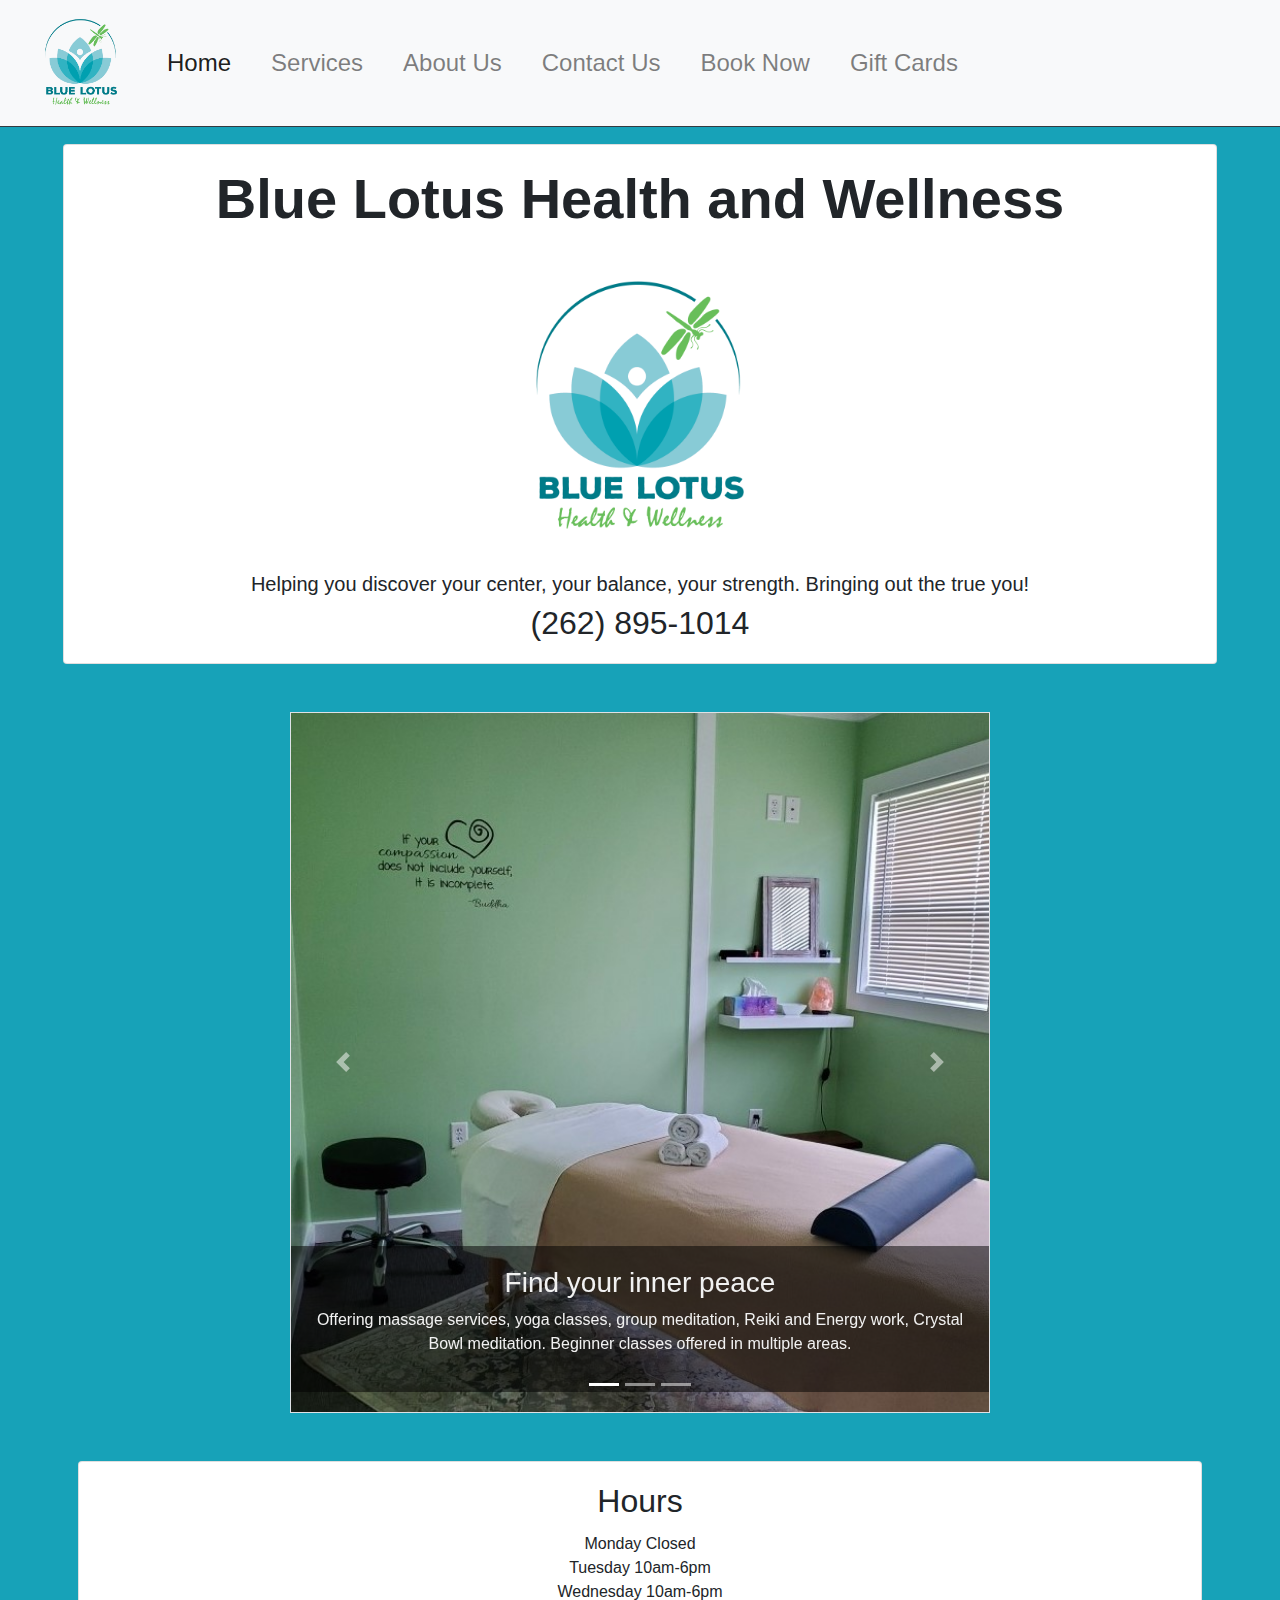
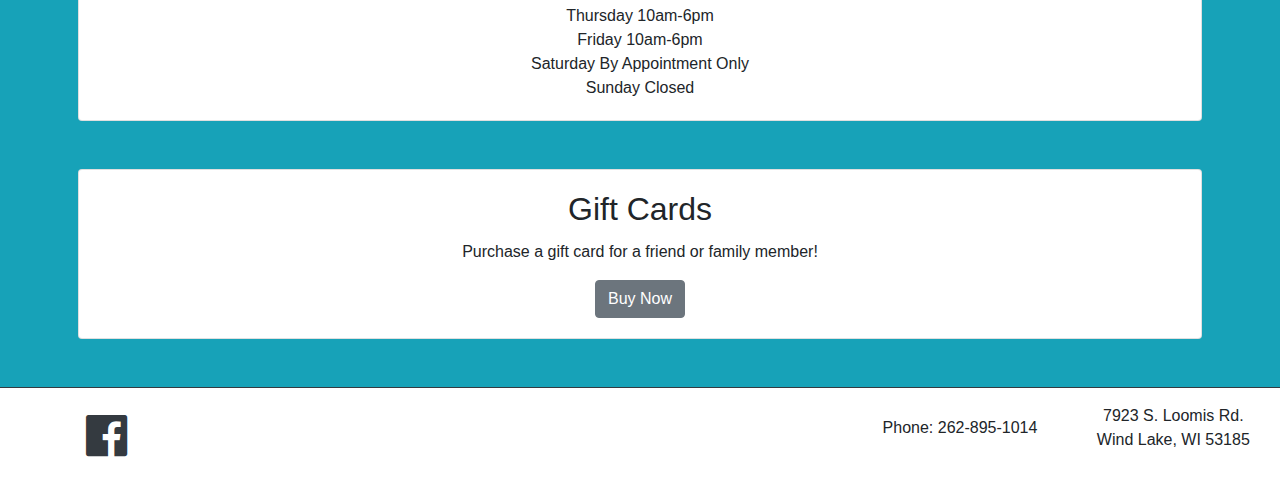
<file: index.html>
<!DOCTYPE html>
<html lang="en">

<head>
    <meta charset="utf-8">
    <meta content="width=device-width, initial-scale=1.0" name="viewport">

    <title>Blue Lotus Health and Wellness</title>
    <meta content="" name="descriptison">
    <meta content="" name="keywords">

    <!-- Favicons -->
    <link href="img/BlueLotusFavicon.png?v=1" rel="icon">


    <link href="https://fonts.googleapis.com/css?family=Montserrat:300,400,500,700|Open+Sans:300,300i,400,400i,700,700i"
          rel="stylesheet">
    <link rel="stylesheet" href="https://cdnjs.cloudflare.com/ajax/libs/font-awesome/4.7.0/css/font-awesome.min.css">
    <link rel="stylesheet" href="css/bootstrap.css">
    <script src="https://ajax.googleapis.com/ajax/libs/jquery/3.4.1/jquery.min.js"></script>
    <script src="https://cdnjs.cloudflare.com/ajax/libs/popper.js/1.16.0/umd/popper.min.js"></script>
    <script src="https://maxcdn.bootstrapcdn.com/bootstrap/4.4.1/js/bootstrap.min.js"></script>
</head>

<body>
<nav class="navbar navbar-expand-lg navbar-light bg-light fixed-top border-bottom border-dark">
    <div class="container-fluid">
        <a class="navbar-brand" href="index.html">
            <img src="img/BlueLotusLogo.png" width="100" alt="Lotus Logo">
        </a>

        <button class="navbar-toggler" type="button" data-toggle="collapse" data-target="#collapsibleNavbar">
            <span class="navbar-toggler-icon"></span>
        </button>

        <div class="collapse navbar-collapse" id="collapsibleNavbar">
            <ul class="navbar-nav">
                <li class="nav-item active">
                    <a class="nav-link" href="index.html">Home</a>
                </li>
                <li class="nav-item">
                    <a class="nav-link" href="services.html">Services</a>
                </li>
                <li class="nav-item">
                    <a class="nav-link" href="about-us.html">About Us</a>
                </li>
                <li class="nav-item">
                    <a class="nav-link" href="contact-us.html">Contact Us</a>
                </li>
                <li class="nav-item">
                    <a class="nav-link" href="booking.html">Book Now</a>
                </li>
                <li class="nav-item">
                    <a class="nav-link" href="https://squareup.com/gift/VRJYDHSZC231M/order" target="_blank">Gift Cards</a>
                </li>
            </ul>
        </div>
    </div>
</nav>


<div id="mainContainer" class="container-fluid py-5 bg-info side-spacing">
    <div class="container-fluid pt-5">
        <div class="row pt-5">
            <div class="col">
                <div class="card text-center img-fluid w-100 mx-auto">
                    <div class="card-body">
                        <h1 class="card-title display-4 font-weight-bold">Blue Lotus Health and Wellness</h1>
                    </div>
                    <div class="card-img">
                        <img src="img/BlueLotusLogo.png" class="images">
                    </div>
                    <div class="card-body">
                        <h5 class="card-text">Helping you discover your center, your balance, your strength. Bringing
                            out the true you!</h5>
                        <h2 class="card-text">(262) 895-1014</h2>
                    </div>
                </div>
            </div>
        </div>
    </div>
    <div class="container-fluid pt-5">
        <div id="homePageCarousel" class="carousel slide border" data-ride="carousel">
            <ol class="carousel-indicators">
                <li data-target="#homePageCarousel" data-slide-to="0" class="active"></li>
                <li data-target="#homePageCarousel" data-slide-to="1"></li>
                <li data-target="#homePageCarousel" data-slide-to="2"></li>
            </ol>
            <div class="carousel-inner">
                <div class="carousel-item active text-center">
                    <img src="img/room-1-1.jpg" class="d-block w-100">
                    <div class="carousel-caption">
                        <h3>Find your inner peace</h3>
                        <p>Offering massage services, yoga classes, group meditation, Reiki and Energy work, Crystal
                            Bowl meditation. Beginner classes offered in multiple areas.</p>
                    </div>
                </div>
                <div class="carousel-item text-center">
                    <img src="img/candle.jpg" class="d-block w-100">
                    <div class="carousel-caption ">
                        <h3>Find your inner balance</h3>
                        <p>Yoga classes for beginners (those that have never done yoga before or think they can’t),
                            Mommy & Me (time on the mat with your child, up to 6yrs), Chair Yoga, Themed yoga
                            classes, and even Doga (Yoga with your dog!)</p>
                    </div>
                </div>
                <div class="carousel-item text-center">
                    <img src="img/main-room-1.jpg" class="d-block w-100">
                    <div class="carousel-caption">
                        <h3>Find your inner strength</h3>
                        <p>Empower yourself with our offerings of Self Defense and Don’t Be a Victim classes for
                            women, Community CPR training and Women’s discussion groups.</p>
                    </div>
                </div>
            </div>
            <a class="carousel-control-prev" href="#homePageCarousel" role="button" data-slide="prev">
                <span class="carousel-control-prev-icon" aria-hidden="true"></span>
                <span class="sr-only">Previous</span>
            </a>
            <a class="carousel-control-next" href="#homePageCarousel" role="button" data-slide="next">
                <span class="carousel-control-next-icon" aria-hidden="true"></span>
                <span class="sr-only">Next</span>
            </a>
        </div>
    </div>
    <div class="container-fluid pt-5">
        <div class="col text-center">
            <div class="card text-center w-100 mx-auto">
                <div class="card-body">
                    <h2 class="card-title">Hours</h2>
                    <p class="card-text">Monday Closed<br>
                        Tuesday 10am-6pm<br>
                        Wednesday 10am-6pm<br>
                        Thursday 10am-6pm<br>
                        Friday 10am-6pm<br>
                        Saturday By Appointment Only<br>
                        Sunday Closed
                    </p>
                </div>
            </div>
        </div>
    </div>
    <div class="container-fluid pt-5">
        <div class="col text-center">
            <div class="card text-center w-100 mx-auto">
                <div class="card-body">
                    <h2 class="card-title">Gift Cards</h2>
                    <p>Purchase a gift card for a friend or family member!</p>
                    <a class="btn btn-secondary" href="https://squareup.com/gift/VRJYDHSZC231M/order" target="_blank" role="button">Buy Now</a>
                </div>
            </div>
        </div>
    </div>
</div>

<footer>
    <div class="container-fluid bg-white border-top border-dark">
        <div class="row py-3 display:flex">
            <div class="col-md-2 text-center h-100 my-auto">
                <a href="https://www.facebook.com/lotusmassagewellness/" target="_blank">
                    <i class="fa fa-facebook-official fa-3x" style="color:#343a40;"></i>
                </a>
            </div>
            <div class="col-md-6"></div>
            <div class="col-md-2 h-100 text-center my-auto">
                <p>Phone: 262-895-1014</p>
            </div>
            <div class="col-md-2 h-100 text-center my-auto">
                <p>7923 S. Loomis Rd.<br>Wind Lake, WI 53185</p>
            </div>
        </div>
    </div>
</footer>
</body>
</html>
</file>
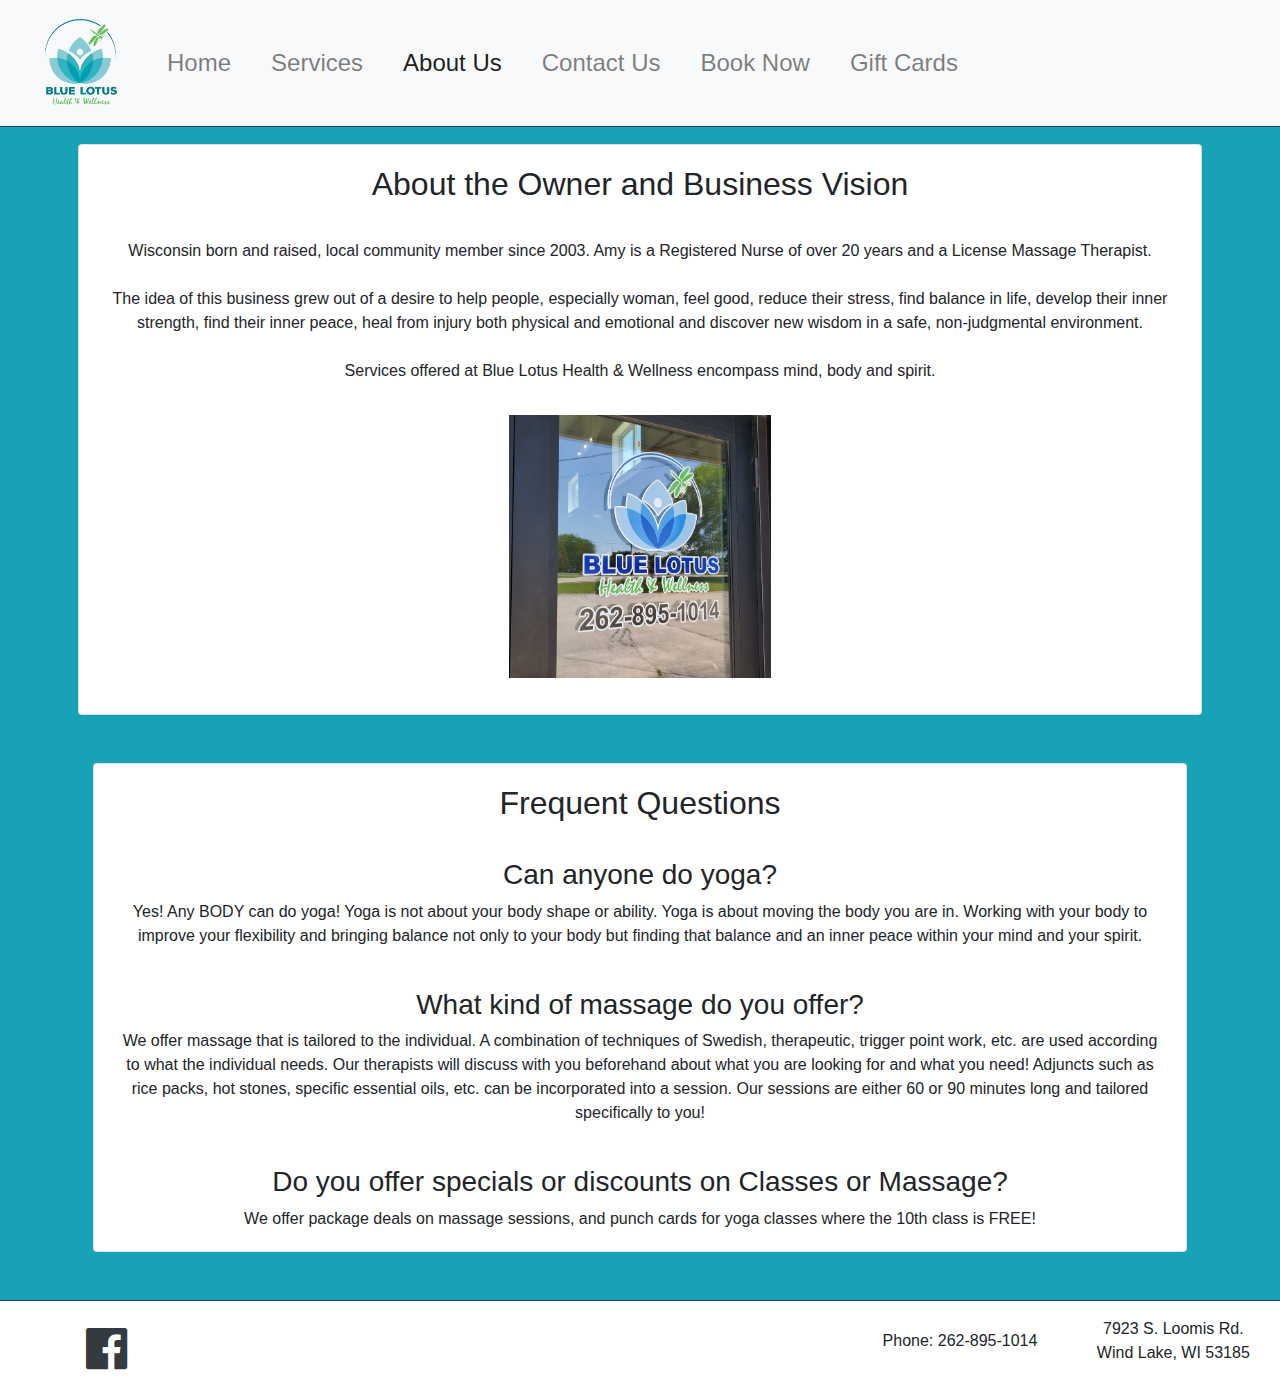
<file: about-us.html>
<!DOCTYPE html>
<html lang="en">
<head>
    <meta charset="utf-8">
    <meta content="width=device-width, initial-scale=1.0" name="viewport">

    <title>Blue Lotus - Frequent Questions</title>
    <meta content="" name="descriptison">
    <meta content="" name="keywords">

    <!-- Favicons -->
    <link href="img/BlueLotusFavicon.png?v=1" rel="icon">

    <link href="https://fonts.googleapis.com/css?family=Montserrat:300,400,500,700|Open+Sans:300,300i,400,400i,700,700i"
          rel="stylesheet">
    <link rel="stylesheet" href="https://cdnjs.cloudflare.com/ajax/libs/font-awesome/4.7.0/css/font-awesome.min.css">
    <link rel="stylesheet" href="css/bootstrap.css">
    <script src="https://ajax.googleapis.com/ajax/libs/jquery/3.4.1/jquery.min.js"></script>
    <script src="https://cdnjs.cloudflare.com/ajax/libs/popper.js/1.16.0/umd/popper.min.js"></script>
    <script src="https://maxcdn.bootstrapcdn.com/bootstrap/4.4.1/js/bootstrap.min.js"></script>
</head>

<body>
<nav class="navbar navbar-expand-lg navbar-light bg-light fixed-top border-bottom border-dark">
    <div class="container-fluid">
        <a class="navbar-brand" href="index.html">
            <img src="img/BlueLotusLogo.png" width="100" alt="Lotus Logo">
        </a>

        <button class="navbar-toggler" type="button" data-toggle="collapse" data-target="#collapsibleNavbar">
            <span class="navbar-toggler-icon"></span>
        </button>

        <div class="collapse navbar-collapse" id="collapsibleNavbar">
            <ul class="navbar-nav">
                <li class="nav-item">
                    <a class="nav-link" href="index.html">Home</a>
                </li>
                <li class="nav-item">
                    <a class="nav-link" href="services.html">Services</a>
                </li>
                <li class="nav-item active">
                    <a class="nav-link" href="about-us.html">About Us</a>
                </li>
                <li class="nav-item">
                    <a class="nav-link" href="contact-us.html">Contact Us</a>
                </li>
                <li class="nav-item">
                    <a class="nav-link" href="booking.html">Book Now</a>
                </li>
                <li class="nav-item">
                    <a class="nav-link" href="https://squareup.com/gift/VRJYDHSZC231M/order" target="_blank">Gift Cards</a>
                </li>
            </ul>
        </div>
    </div>
</nav>

<div id="mainContainer" class="container-fluid py-5 bg-info side-spacing">
    <div class="container-fluid pt-5">
        <div class="col pt-5 text-center">
            <div class="card text-center w-100 mx-auto">
                <div class="card-body">
                    <h2 class="card-title">About the Owner and Business Vision</h2>
                    <br>
                    <p class="card-text">Wisconsin born and raised, local community member since 2003. Amy is a
                        Registered Nurse of over 20 years and a License Massage Therapist. <br><br>
                        The idea of this business grew out of a desire to help people, especially woman, feel good,
                        reduce their stress, find balance in life, develop their inner strength, find their inner peace,
                        heal from injury both physical and emotional and discover new wisdom in a safe, non-judgmental
                        environment. <br><br>
                        Services offered at Blue Lotus Health & Wellness encompass mind, body and spirit.
                    </p>
                    <div class="card-img px-3 py-3">
                        <img src="img/sign-door.jpg" class="images">
                    </div>
                </div>
            </div>
        </div>
        <div class="container-fluid pt-5">
            <div class="col text-center">
                <div class="card text-center w-100 mx-auto">
                    <div class="card-body">
                        <h2 class="card-title">Frequent Questions</h2>
                        <br>
                        <h3>Can anyone do yoga?</h3>
                        <p class="card-text">Yes! Any BODY can do yoga! Yoga is not about your body shape or ability.
                            Yoga
                            is about moving the body you are in. Working with your body to improve your flexibility and
                            bringing balance not only to your body but finding that balance and an inner peace within
                            your
                            mind and your spirit.
                        </p>
                        <br>
                        <h3>What kind of massage do you offer?</h3>
                        <p class="card-text">We offer massage that is tailored to the individual. A combination of
                            techniques of Swedish, therapeutic, trigger point work, etc. are used according to what the
                            individual needs. Our therapists will discuss with you beforehand about what you are looking
                            for
                            and what you need! Adjuncts such as rice packs, hot stones, specific essential oils, etc.
                            can be
                            incorporated into a session. Our sessions are either 60 or 90 minutes long and tailored
                            specifically to you!
                        </p>
                        <br>
                        <h3>Do you offer specials or discounts on Classes or Massage?</h3>
                        <p class="card-text">We offer package deals on massage sessions, and punch cards for yoga
                            classes
                            where the 10th class is FREE!
                        </p>
                    </div>
                </div>
            </div>
        </div>
    </div>
</div>

<footer>
    <div class="container-fluid bg-white border-top border-dark">
        <div class="row py-3 display:flex">
            <div class="col-md-2 text-center h-100 my-auto">
                <a href="https://www.facebook.com/lotusmassagewellness/" target="_blank">
                    <i class="fa fa-facebook-official fa-3x" style="color:#343a40;"></i>
                </a>
            </div>
            <div class="col-md-6"></div>
            <div class="col-md-2 h-100 text-center my-auto">
                <p>Phone: 262-895-1014</p>
            </div>
            <div class="col-md-2 h-100 text-center my-auto">
                <p>7923 S. Loomis Rd.<br>Wind Lake, WI 53185</p>
            </div>
        </div>
    </div>
</footer>
</body>
</html>
</file>
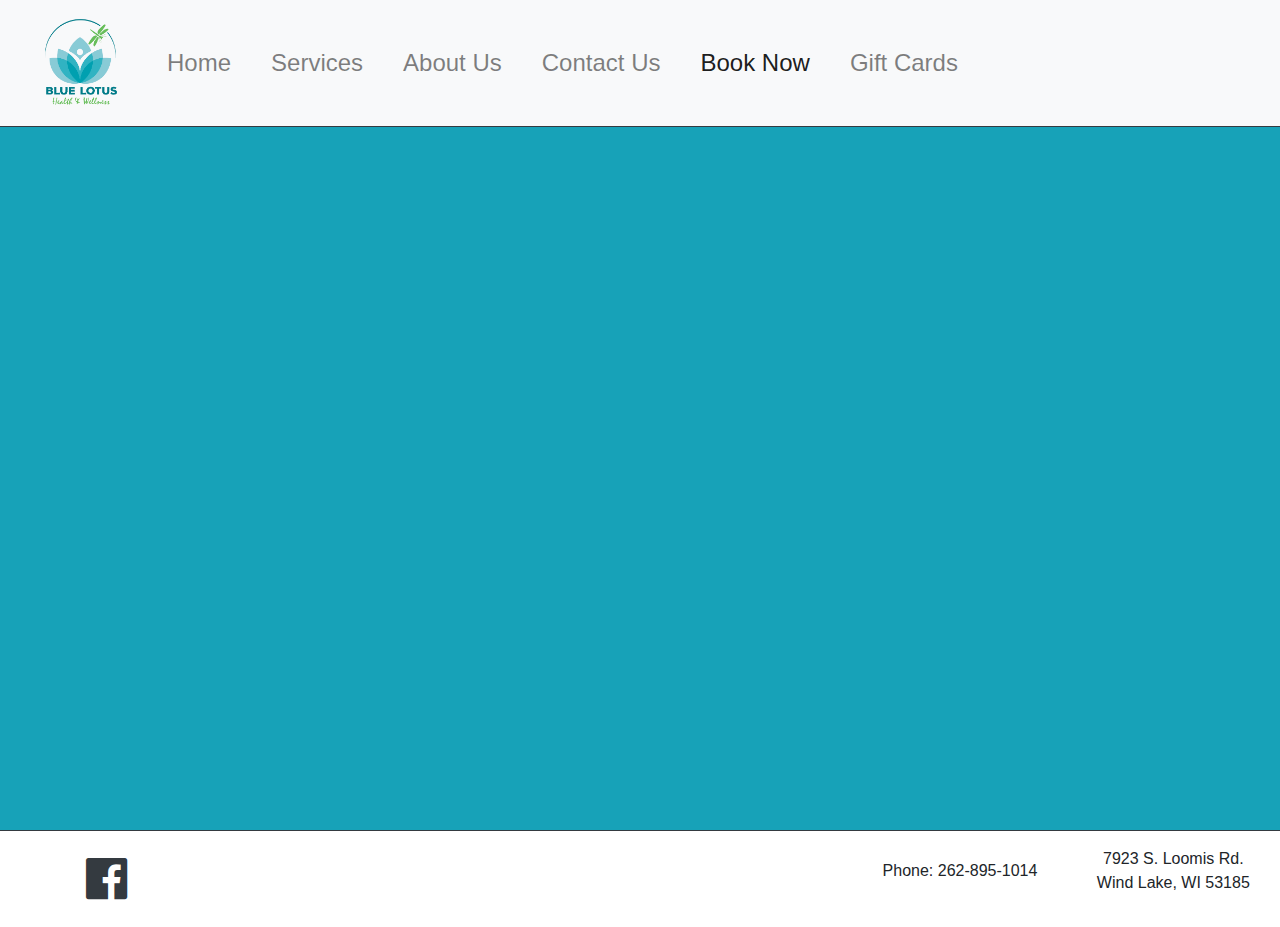
<file: booking.html>
<!DOCTYPE html>
<html lang="en">
<head>
    <meta charset="utf-8">
    <meta content="width=device-width, initial-scale=1.0" name="viewport">

    <title>Blue Lotus - Frequent Questions</title>
    <meta content="" name="descriptison">
    <meta content="" name="keywords">

    <!-- Favicons -->
    <link href="img/BlueLotusFavicon.png?v=1" rel="icon">

    <link href="https://fonts.googleapis.com/css?family=Montserrat:300,400,500,700|Open+Sans:300,300i,400,400i,700,700i"
          rel="stylesheet">
    <link rel="stylesheet" href="https://cdnjs.cloudflare.com/ajax/libs/font-awesome/4.7.0/css/font-awesome.min.css">
    <link rel="stylesheet" href="css/bootstrap.css">
    <script src="https://ajax.googleapis.com/ajax/libs/jquery/3.4.1/jquery.min.js"></script>
    <script src="https://cdnjs.cloudflare.com/ajax/libs/popper.js/1.16.0/umd/popper.min.js"></script>
    <script src="https://maxcdn.bootstrapcdn.com/bootstrap/4.4.1/js/bootstrap.min.js"></script>
</head>

<body>
<nav class="navbar navbar-expand-lg navbar-light bg-light fixed-top border-bottom border-dark">
    <div class="container-fluid">
        <a class="navbar-brand" href="index.html">
            <img src="img/BlueLotusLogo.png" width="100" alt="Lotus Logo">
        </a>

        <button class="navbar-toggler" type="button" data-toggle="collapse" data-target="#collapsibleNavbar">
            <span class="navbar-toggler-icon"></span>
        </button>

        <div class="collapse navbar-collapse" id="collapsibleNavbar">
            <ul class="navbar-nav">
                <li class="nav-item">
                    <a class="nav-link" href="index.html">Home</a>
                </li>
                <li class="nav-item">
                    <a class="nav-link" href="services.html">Services</a>
                </li>
                <li class="nav-item">
                    <a class="nav-link" href="about-us.html">About Us</a>
                </li>
                <li class="nav-item">
                    <a class="nav-link" href="contact-us.html">Contact Us</a>
                </li>
                <li class="nav-item active">
                    <a class="nav-link" href="booking.html">Book Now</a>
                </li>
                <li class="nav-item">
                    <a class="nav-link" href="https://squareup.com/gift/VRJYDHSZC231M/order" target="_blank">Gift Cards</a>
                </li>
            </ul>
        </div>
    </div>
</nav>

<div id="mainContainer" class="container-fluid py-5 bg-info side-spacing h-100 page-wrap">
    <div class="container-fluid py-5 h-100 appointment">
        <div class="col py-5 h-100 appointment">
            <script src='https://square.site/appointments/buyer/widget/6t9j3gngxl0oh9/G0K36SDXV7TXY.js'></script>
        </div>
    </div>
</div>

<footer class="site-footer">
    <div class="container-fluid bg-white border-top border-dark">
        <div class="row py-3 display:flex">
            <div class="col-md-2 text-center  my-auto">
                <a href="https://www.facebook.com/pg/lotusmassagewellness/" target="_blank">
                    <i class="fa fa-facebook-official fa-3x" style="color:#343a40;"></i>
                </a>
            </div>
            <div class="col-md-6"></div>
            <div class="col-md-2  text-center my-auto">
                <p>Phone: 262-895-1014</p>
            </div>
            <div class="col-md-2  text-center my-auto">
                <p>7923 S. Loomis Rd.<br>Wind Lake, WI 53185</p>
            </div>
        </div>
    </div>
</footer>
</body>
</html>
</file>
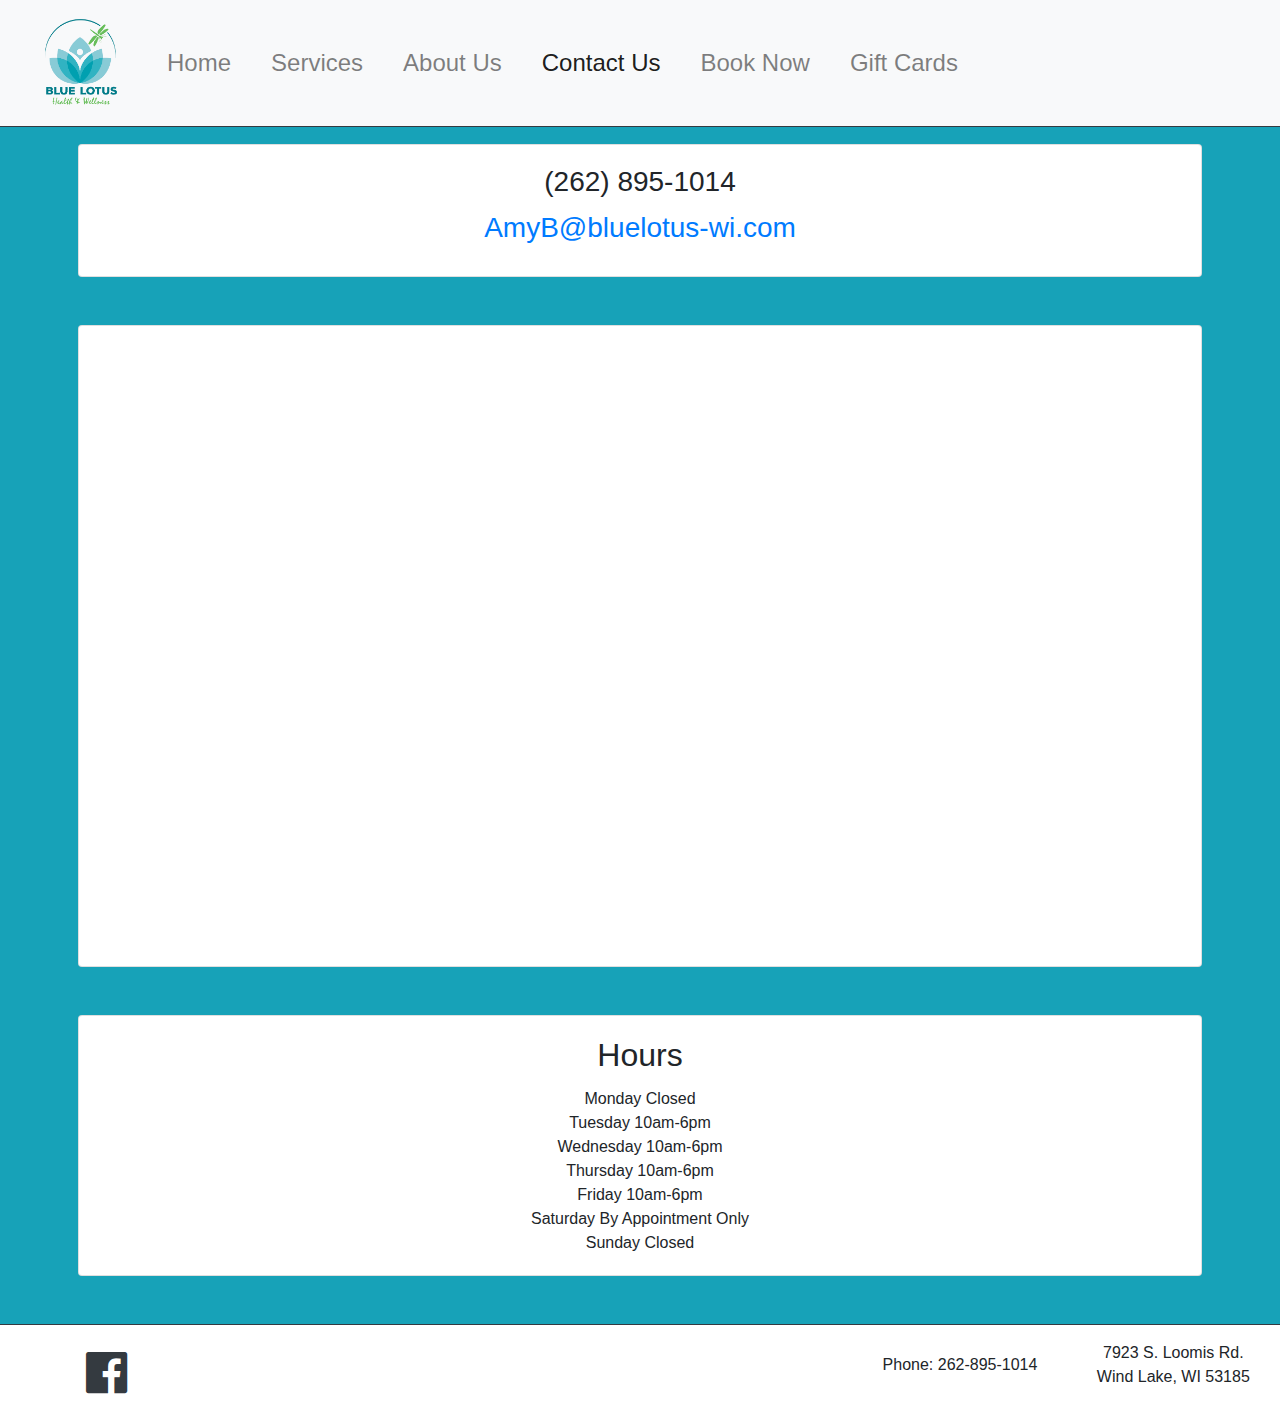
<file: contact-us.html>
<!DOCTYPE html>
<html lang="en">
<head>
    <meta charset="utf-8">
    <meta content="width=device-width, initial-scale=1.0" name="viewport">

    <title>Blue Lotus - Frequent Questions</title>
    <meta content="" name="descriptison">
    <meta content="" name="keywords">

    <!-- Favicons -->
    <link href="img/BlueLotusFavicon.png?v=1" rel="icon">

    <link href="https://fonts.googleapis.com/css?family=Montserrat:300,400,500,700|Open+Sans:300,300i,400,400i,700,700i"
          rel="stylesheet">
    <link rel="stylesheet" href="https://cdnjs.cloudflare.com/ajax/libs/font-awesome/4.7.0/css/font-awesome.min.css">
    <link rel="stylesheet" href="css/bootstrap.css">
    <script src="https://ajax.googleapis.com/ajax/libs/jquery/3.4.1/jquery.min.js"></script>
    <script src="https://cdnjs.cloudflare.com/ajax/libs/popper.js/1.16.0/umd/popper.min.js"></script>
    <script src="https://maxcdn.bootstrapcdn.com/bootstrap/4.4.1/js/bootstrap.min.js"></script>
</head>

<body>
<nav class="navbar navbar-expand-lg navbar-light bg-light fixed-top border-bottom border-dark">
    <div class="container-fluid">
        <a class="navbar-brand" href="index.html">
            <img src="img/BlueLotusLogo.png" width="100" alt="Lotus Logo">
        </a>

        <button class="navbar-toggler" type="button" data-toggle="collapse" data-target="#collapsibleNavbar">
            <span class="navbar-toggler-icon"></span>
        </button>

        <div class="collapse navbar-collapse" id="collapsibleNavbar">
            <ul class="navbar-nav">
                <li class="nav-item">
                    <a class="nav-link" href="index.html">Home</a>
                </li>
                <li class="nav-item">
                    <a class="nav-link" href="services.html">Services</a>
                </li>
                <li class="nav-item">
                    <a class="nav-link" href="about-us.html">About Us</a>
                </li>
                <li class="nav-item active">
                    <a class="nav-link" href="contact-us.html">Contact Us</a>
                </li>
                <li class="nav-item">
                    <a class="nav-link" href="booking.html">Book Now</a>
                </li>
                <li class="nav-item">
                    <a class="nav-link" href="https://squareup.com/gift/VRJYDHSZC231M/order" target="_blank">Gift Cards</a>
                </li>
            </ul>
        </div>
    </div>
</nav>

<div id="mainContainer" class="container-fluid py-5 bg-info side-spacing">
    <div class="container-fluid pt-5">
        <div class="col pt-5 text-center">
            <div class="card text-center w-100 mx-auto">
                <div class="card-body">
                    <h3 class="card-title">(262) 895-1014</h3>
                    <h3 class="card-title"><a href = "mailto: AmyB@bluelotus-wi.com">AmyB@bluelotus-wi.com</a></h3>
                </div>
            </div>
        </div>
    </div>
    <div class="container-fluid pt-5">
        <div class="col text-center">
            <div class="card text-center w-100 mx-auto">
                <div class="card-body mx-auto">
                    <div class="mapouter">
                        <div class="gmap_canvas">
                            <iframe id="gmap_canvas"
                                    src="https://maps.google.com/maps?q=7923%20S%20Loomis%20Rd%20Wind%20Lake%2C%20WI%2053185&t=&z=15&ie=UTF8&iwloc=&output=embed"
                                    frameborder="0" scrolling="no" marginheight="0" marginwidth="0"></iframe>
                            <a href="https://www.embedgooglemap.net/en/"></a></div>
                    </div>
                </div>
            </div>
        </div>
    </div>
    <div class="container-fluid pt-5">
        <div class="col text-center">
            <div class="card text-center w-100 mx-auto">
                <div class="card-body">
                    <h2 class="card-title">Hours</h2>
                    <p class="card-text">Monday Closed<br>
                        Tuesday 10am-6pm<br>
                        Wednesday 10am-6pm<br>
                        Thursday 10am-6pm<br>
                        Friday 10am-6pm<br>
                        Saturday By Appointment Only<br>
                        Sunday Closed
                    </p>
                </div>
            </div>
        </div>
    </div>
</div>

<footer>
    <div class="container-fluid bg-white border-top border-dark">
        <div class="row py-3 display:flex">
            <div class="col-md-2 text-center h-100 my-auto">
                <a href="https://www.facebook.com/lotusmassagewellness/" target="_blank">
                    <i class="fa fa-facebook-official fa-3x" style="color:#343a40;"></i>
                </a>
            </div>
            <div class="col-md-6"></div>
            <div class="col-md-2 h-100 text-center my-auto">
                <p>Phone: 262-895-1014</p>
            </div>
            <div class="col-md-2 h-100 text-center my-auto">
                <p>7923 S. Loomis Rd.<br>Wind Lake, WI 53185</p>
            </div>
        </div>
    </div>
</footer>
</body>
</html>
</file>
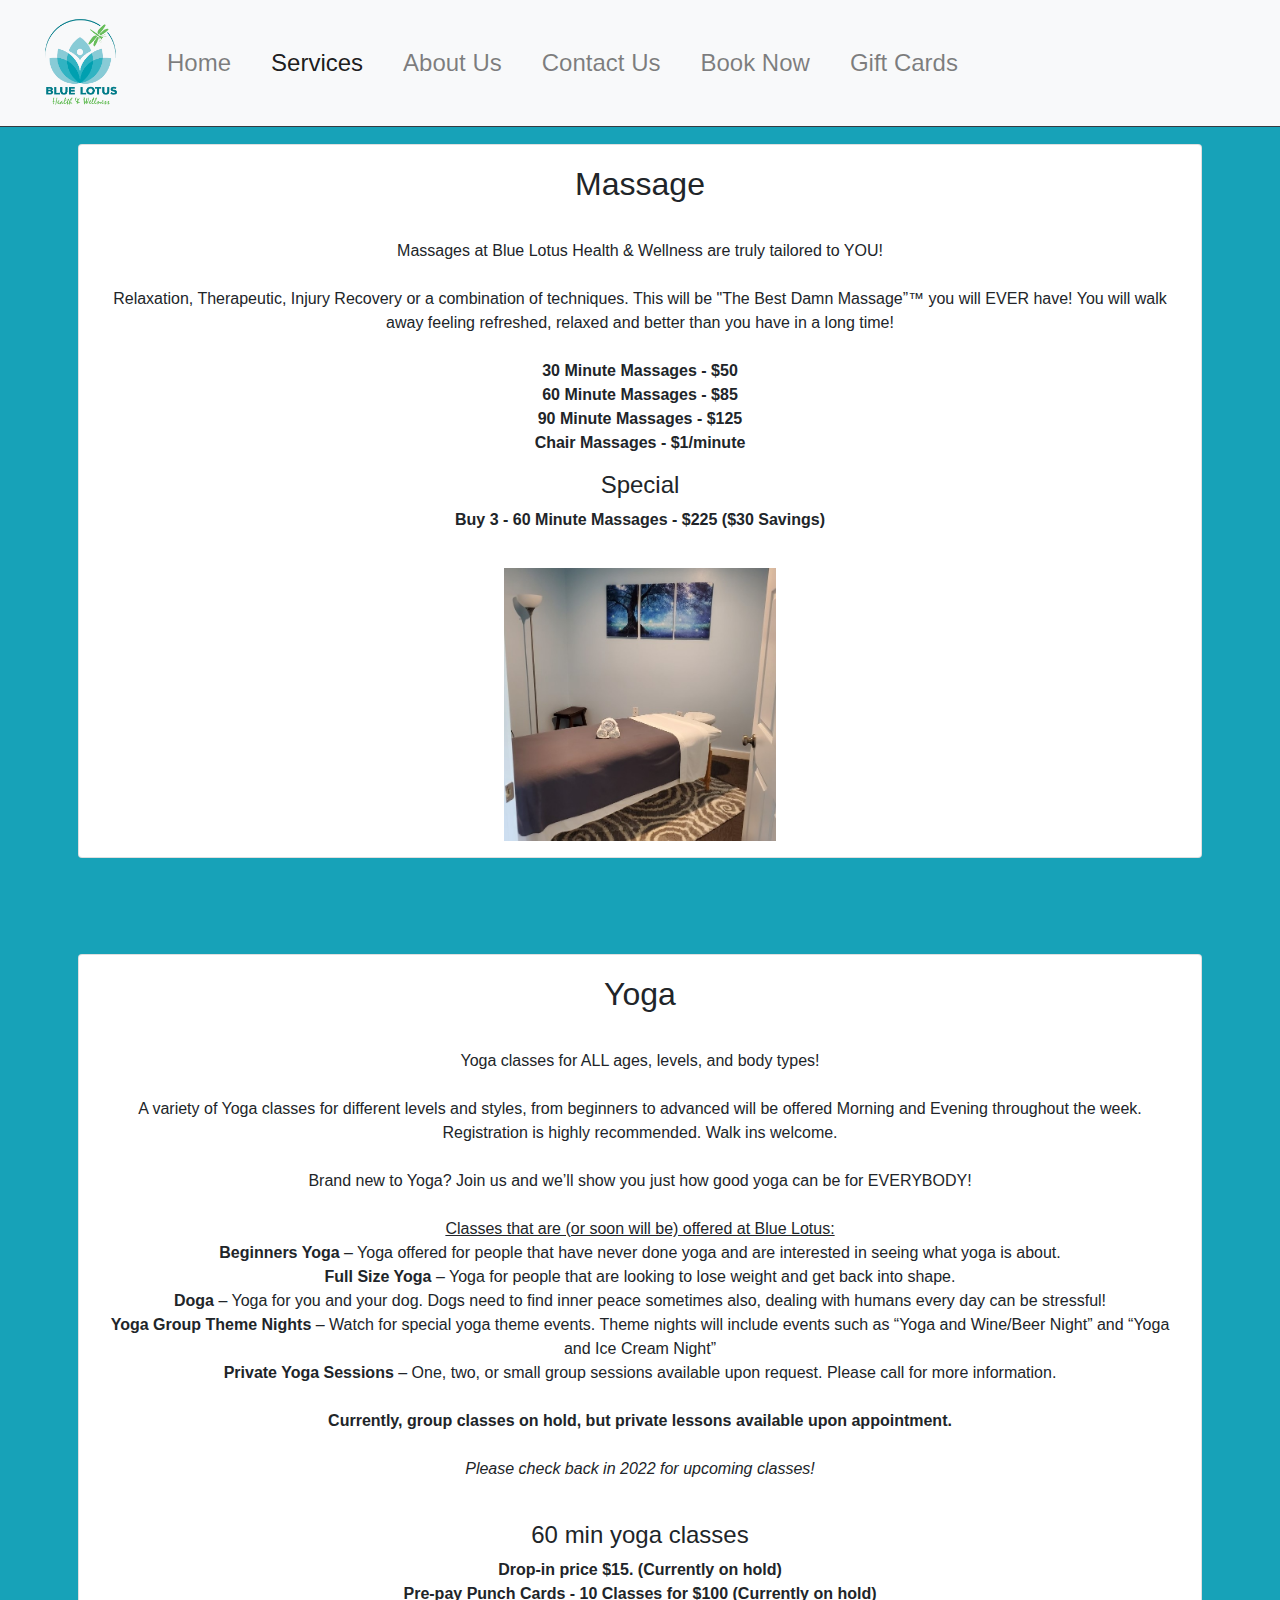
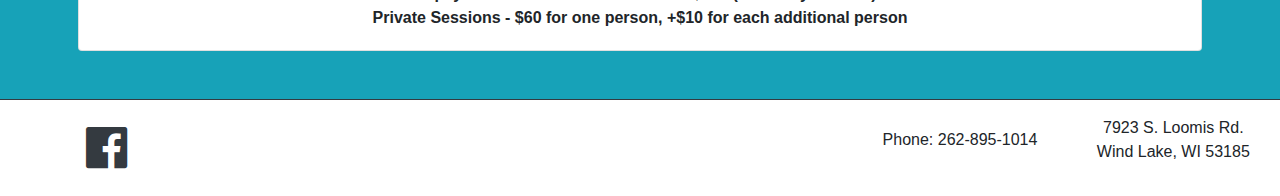
<file: services.html>
<!DOCTYPE html>
<html lang="en">
<head>
    <meta charset="utf-8">
    <meta content="width=device-width, initial-scale=1.0" name="viewport">

    <title>Blue Lotus - Frequent Questions</title>
    <meta content="" name="descriptison">
    <meta content="" name="keywords">

    <!-- Favicons -->
    <link href="img/BlueLotusFavicon.png?v=1" rel="icon">

    <link href="https://fonts.googleapis.com/css?family=Montserrat:300,400,500,700|Open+Sans:300,300i,400,400i,700,700i"
          rel="stylesheet">
    <link rel="stylesheet" href="https://cdnjs.cloudflare.com/ajax/libs/font-awesome/4.7.0/css/font-awesome.min.css">
    <link rel="stylesheet" href="css/bootstrap.css">
    <script src="https://ajax.googleapis.com/ajax/libs/jquery/3.4.1/jquery.min.js"></script>
    <script src="https://cdnjs.cloudflare.com/ajax/libs/popper.js/1.16.0/umd/popper.min.js"></script>
    <script src="https://maxcdn.bootstrapcdn.com/bootstrap/4.4.1/js/bootstrap.min.js"></script>
</head>

<body>
<nav class="navbar navbar-expand-lg navbar-light bg-light fixed-top border-bottom border-dark">
    <div class="container-fluid">
        <a class="navbar-brand" href="index.html">
            <img src="img/BlueLotusLogo.png" width="100" alt="Lotus Logo">
        </a>

        <button class="navbar-toggler" type="button" data-toggle="collapse" data-target="#collapsibleNavbar">
            <span class="navbar-toggler-icon"></span>
        </button>

        <div class="collapse navbar-collapse" id="collapsibleNavbar">
            <ul class="navbar-nav">
                <li class="nav-item">
                    <a class="nav-link" href="index.html">Home</a>
                </li>
                <li class="nav-item active">
                    <a class="nav-link" href="services.html">Services</a>
                </li>
                <li class="nav-item">
                    <a class="nav-link" href="about-us.html">About Us</a>
                </li>
                <li class="nav-item">
                    <a class="nav-link" href="contact-us.html">Contact Us</a>
                </li>
                <li class="nav-item">
                    <a class="nav-link" href="booking.html">Book Now</a>
                </li>
                <li class="nav-item">
                    <a class="nav-link" href="https://squareup.com/gift/VRJYDHSZC231M/order" target="_blank">Gift Cards</a>
                </li>
            </ul>
        </div>
    </div>
</nav>

<div id="mainContainer" class="container-fluid py-5 bg-info side-spacing">
    <div class="container-fluid pt-5">
        <div class="col pt-5 text-center">
            <div class="card text-center w-100 mx-auto">
                <div class="card-body">
                    <h2 class="card-title">Massage</h2>
                    <br>
                    <p class="card-text">Massages at Blue Lotus Health & Wellness are truly tailored to YOU!<br><br>
                        Relaxation, Therapeutic, Injury Recovery or a combination of techniques. This will be "The Best
                        Damn Massage”™ you will EVER have! You will walk away feeling refreshed, relaxed and better
                        than you have in a long time!<br><br>

                        <strong>30 Minute Massages - $50<br>
                            60 Minute Massages - $85<br>
                            90 Minute Massages - $125<br>
                            Chair Massages - $1/minute</strong><br>
                    </p>
                    <h4>
                        Special<br>
                    </h4>
                    <p class="card-text">
                        <strong>Buy 3 - 60 Minute Massages - $225 ($30 Savings)</strong><br>
                    </p>
                </div>
                <div class="card-img px-3 py-3">
                    <img src="img/room-2-1.jpg" class="images">
                </div>
            </div>
        </div>
    </div>
    <div class="container-fluid pt-5">
        <div class="col pt-5 text-center">
            <div class="card text-center w-100 mx-auto">
                <div class="card-body">
                    <h2 class="card-title">Yoga</h2>
                    <br>
                    <p class="card-text">Yoga classes for ALL ages, levels, and body types!<br><br>
                        A variety of Yoga classes for different levels and styles, from beginners to advanced will be
                        offered Morning and Evening throughout the week. Registration is highly recommended. Walk ins
                        welcome.<br><br>Brand new to Yoga? Join us and we’ll show you just how good yoga can be for
                        EVERYBODY!<br><br><u>Classes that are (or soon will be) offered at Blue Lotus:</u><br><strong>Beginners
                        Yoga</strong> – Yoga offered for people that have never done yoga and are interested in
                        seeing what yoga is about.<br><strong>Full Size Yoga</strong> – Yoga for people that are looking
                        to lose weight and get back into shape.<br><strong>Doga</strong> – Yoga for you and your dog.
                        Dogs need to find inner peace sometimes also, dealing with humans every day can be
                        stressful!<br><strong>Yoga Group Theme Nights</strong> – Watch for special yoga theme events.
                        Theme nights will include events such as “Yoga and Wine/Beer Night” and “Yoga and Ice Cream
                        Night”<br><strong>Private Yoga Sessions</strong> – One, two, or small group sessions available upon request.
                        Please call for more information.<br><br><strong>Currently, group classes on hold, but private lessons available upon appointment.
                        </strong><br><br><em>Please check back in 2022 for upcoming classes!</em><br><br>
                    </p>
                    <h4>
                        60 min yoga classes<br>
                    </h4>
                    <p class="card-text">
                        <strong>Drop-in price $15. (Currently on hold)<br>
                            Pre-pay Punch Cards - 10 Classes for $100 (Currently on hold)<br>
                            Private Sessions - $60 for one person, +$10 for each additional person</strong><br>
                    </p>
                </div>
            </div>
        </div>
    </div>
</div>

<footer>
    <div class="container-fluid bg-white border-top border-dark">
        <div class="row py-3 display:flex">
            <div class="col-md-2 text-center h-100 my-auto">
                <a href="https://www.facebook.com/pg/lotusmassagewellness/services/" target="_blank">
                    <i class="fa fa-facebook-official fa-3x" style="color:#343a40;"></i>
                </a>
            </div>
            <div class="col-md-6"></div>
            <div class="col-md-2 h-100 text-center my-auto">
                <p>Phone: 262-895-1014</p>
            </div>
            <div class="col-md-2 h-100 text-center my-auto">
                <p>7923 S. Loomis Rd.<br>Wind Lake, WI 53185</p>
            </div>
        </div>
    </div>
</footer>
</body>
</html>
</file>
